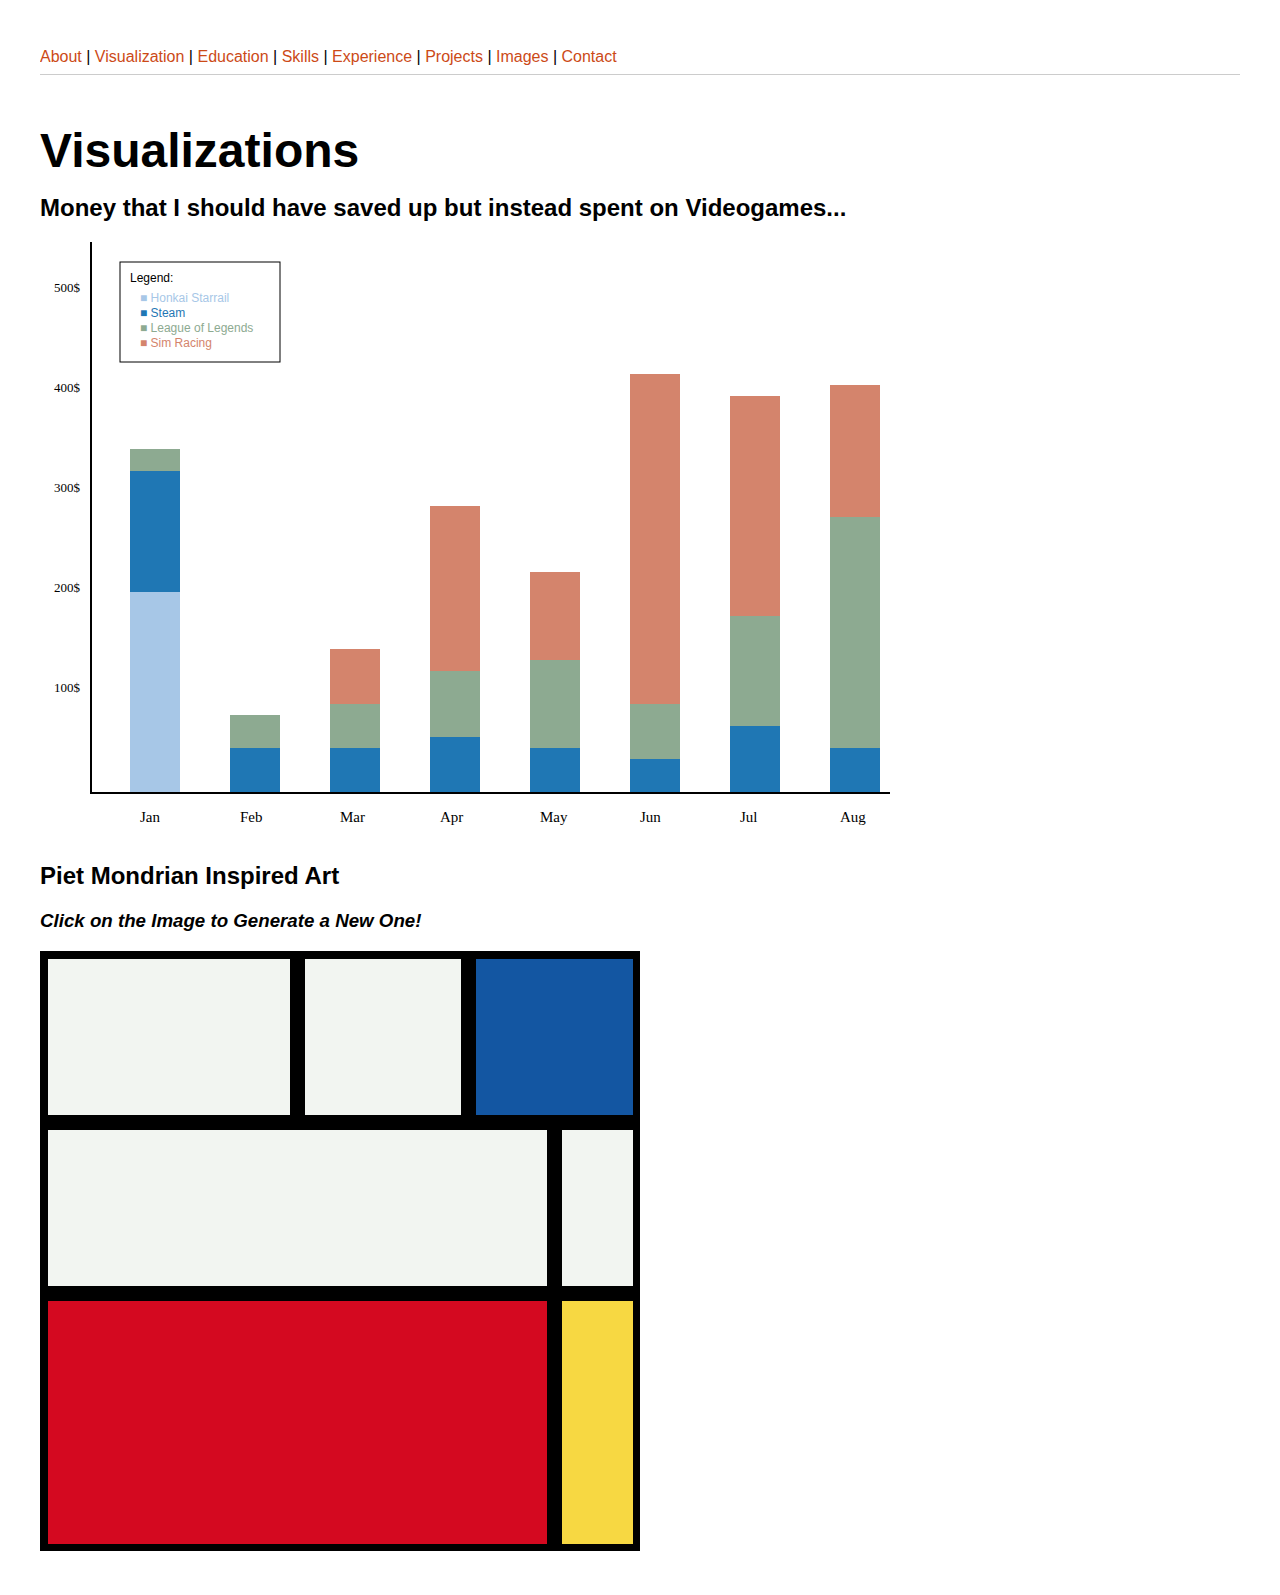
<file: visualizations.html>
<!DOCTYPE html>
<html lang="en">
<head>
    <meta charset="UTF-8">
    <meta name="viewport" content="width=device-width, initial-scale=1.0">
    <link href="style.css" rel="stylesheet">
    <title>My Visualizations</title>
</head>
<body>
    <main>
        <nav>
        <a href="index.html#about">About</a> |
        <a href="visualizations.html">Visualization</a> |
        <a href="index.html#education">Education</a> |
        <a href="index.html#skills">Skills</a> |
        <a href="index.html#experience">Experience</a> |
        <a href="index.html#projects">Projects</a> |
        <a href="index.html#gallery">Images</a> |
        <a href="index.html#contact">Contact</a>
        </nav>

        <h1>Visualizations</h1>
            <h2>
                Money that I should have saved up but instead spent on Videogames...
            </h2>
        <div>
            <svg width="900" height="600"><rect width="100%" height="100%" fill="white" />

                <!-- Outlines -->
                <rect x="50" y="0" width="2" height="550" fill="black"></rect>
                <rect x="50" y="550" width="800" height="2" fill="black"></rect>
                
                <!-- Lables -->
                <text text-anchor="end" x="40"  y="50" font-family="Verdana" font-size="13" fill="black">500$</text>
                <text text-anchor="end" x="40"  y="150" font-family="Verdana" font-size="13" fill="black">400$</text>
                <text text-anchor="end" x="40"  y="250" font-family="Verdana" font-size="13" fill="black">300$</text>
                <text text-anchor="end" x="40"  y="350" font-family="Verdana" font-size="13" fill="black">200$</text>
                <text text-anchor="end" x="40"  y="450" font-family="Verdana" font-size="13" fill="black">100$</text>
                <text x="100" y="580" font-family="Verdana" font-size="15" fill="black">Jan</text>
                <text x="200" y="580" font-family="Verdana" font-size="15" fill="black">Feb</text>
                <text x="300" y="580" font-family="Verdana" font-size="15" fill="black">Mar</text>
                <text x="400" y="580" font-family="Verdana" font-size="15" fill="black">Apr</text>
                <text x="500" y="580" font-family="Verdana" font-size="15" fill="black">May</text>
                <text x="600" y="580" font-family="Verdana" font-size="15" fill="black">Jun</text>
                <text x="700" y="580" font-family="Verdana" font-size="15" fill="black">Jul</text>
                <text x="800" y="580" font-family="Verdana" font-size="15" fill="black">Aug</text>

                <!-- Bars -->

                <!-- 1st (Honkai Starrail) -->
                <rect x="90" y="350" width="50" height="200" fill="#A7C7E7" class="bar-data"></rect>

                <!-- 2nd (Steam) -->
                <rect x="90" y="229" width="50" height="121" fill="#1F77B4" class="bar-data"></rect> <!-- Jan -->
                <rect x="190" y="506" width="50" height="44"  fill="#1F77B4" class="bar-data"></rect> 
                <rect x="290" y="506" width="50" height="44"  fill="#1F77B4" class="bar-data"></rect> 
                <rect x="390" y="495" width="50" height="55"  fill="#1F77B4" class="bar-data"></rect> 
                <rect x="490" y="506" width="50" height="44"  fill="#1F77B4" class="bar-data"></rect> 
                <rect x="590" y="517" width="50" height="33"  fill="#1F77B4" class="bar-data"></rect> 
                <rect x="690" y="484" width="50" height="66"  fill="#1F77B4" class="bar-data"></rect> 
                <rect x="790" y="506" width="50" height="44"  fill="#1F77B4" class="bar-data"></rect>  

                <!-- 3rd (League of Legends) -->
                <rect x="90"  y="207" width="50" height="22"  fill="#8DAA91" class="bar-data"></rect>  
                <rect x="190" y="473" width="50" height="33"  fill="#8DAA91" class="bar-data"></rect>  
                <rect x="290" y="462" width="50" height="44"  fill="#8DAA91" class="bar-data"></rect> 
                <rect x="390" y="429" width="50" height="66"  fill="#8DAA91" class="bar-data"></rect>  
                <rect x="490" y="418" width="50" height="88"  fill="#8DAA91" class="bar-data"></rect>  
                <rect x="590" y="462" width="50" height="55"  fill="#8DAA91" class="bar-data"></rect>  
                <rect x="690" y="374" width="50" height="110" fill="#8DAA91" class="bar-data"></rect>  
                <rect x="790" y="275" width="50" height="231" fill="#8DAA91" class="bar-data"></rect> 

                <!-- 4th (Gaming Equipment - Sim Racing) -->
                <rect x="90"  y="190" width="50" height="0"   fill="#D4846C" class="bar-data"></rect> 
                <rect x="190" y="445" width="50" height="0"   fill="#D4846C" class="bar-data"></rect> 
                <rect x="290" y="407" width="50" height="55"  fill="#D4846C" class="bar-data"></rect> 
                <rect x="390" y="264" width="50" height="165" fill="#D4846C" class="bar-data"></rect> 
                <rect x="490" y="330" width="50" height="88"  fill="#D4846C" class="bar-data"></rect> 
                <rect x="590" y="132" width="50" height="330" fill="#D4846C" class="bar-data"></rect> 
                <rect x="690" y="154" width="50" height="220" fill="#D4846C" class="bar-data"></rect> 
                <rect x="790" y="143" width="50" height="132" fill="#D4846C" class="bar-data"></rect> 

                <!-- Tooltip -->
                <g id="tooltip" visibility="hidden" style="pointer-events:none">
                    <rect id="tooltip-box" shape-rendering="crispEdges" width="140" height="40" style="fill:#fff;stroke:#000;stroke-width:2"></rect>
                    <text id="tooltip-text" font-family="Verdana" font-size="13" x="8" y="18" fill="black">—</text>
                </g>

                <!-- Legend -->
                <g id="legend" transform="translate(80,20)">
                    <rect width="160" height="100" fill="white" stroke="black"></rect>
                    <text x="10" y="20" font-size="12" fill="black">Legend:</text>
                    <text x="20" y="40" font-size="12" fill="#A7C7E7">■ Honkai Starrail</text>
                    <text x="20" y="55" font-size="12" fill="#1F77B4">■ Steam</text>
                    <text x="20" y="70" font-size="12" fill="#8DAA91">■ League of Legends</text>
                    <text x="20" y="85" font-size="12" fill="#D4846C">■ Sim Racing</text>
                </g>
                                    
                        
            </svg>

        </div>

        <h2>
            Piet Mondrian Inspired Art
        </h2>

        <h3>
            Click on the Image to Generate a New One!
        </h3>

        <div style="max-width: 50%">
            <svg id="art-display" viewBox="0 0 320 320" xmlns="http://www.w3.org/2000/svg" aria-label="Mondrian"></svg>
        </div>
        
        <script src="vis.js"></script>
        <script src="mondrian.js"></script>
    </main>

</body>
</html>
</file>
<file: style.css>
/*
  STYLE GUIDE STYLING 
  Default styling for the style guide 
*/
body {
  font-family: "Inter", "Roboto", Arial, sans-serif;
  padding: 2rem;
}

.element {
  padding-bottom: 2rem;
  border-top-width: 0.15rem;
  border-top-style: solid;
  border-top-color: black;
}

h1{
  font-size: 3rem;
  margin-top: 3rem;
  margin-bottom: 0.5rem;
}


h2 {
  margin-top: 1rem;
}

h3 {
  font-style: italic;
  margin-top: 1rem;
}

h4 {
  margin-bottom: 0.25rem;
}

h5 {
  margin-bottom: 0.25rem;
}

h6 {
  margin-bottom: 0.25rem;
}

p {
  margin-top: 0;
  font-size: 1rem;
}


nav a:hover, nav a:focus {
  text-decoration: none;
}


section {
  margin-bottom: 2rem;
}

img {
  max-width: 100%;
  height: auto;
}

hr {
  border: none;
  border-top: 1px solid #ccc;
  margin: 2rem 0;
}

:root { --nav-h: 56px; }          /* <-- match your nav’s real height */

#about,
#education,
#skills,
#experience,
#projects,
#gallery,
#contact {
  scroll-margin-top: var(--nav-h);
}


/* 
  INTERACTIVE ELEMENTS -------------------
*/

a {
  position: relative;
  text-decoration: none;
  color: rgb(204, 74, 23); /* link color */
  outline-color: white;
  transition: outline-color 0.5s ease-in-out;
}

a::after {
  content: "";
  position: absolute;
  left: 0;
  bottom: -2px;          /* place underline just below text */
  width: 0;
  height: 2px;
  background: orange;
  transition: width 0.3s ease-in-out;
}

a:not(.button):not(:has(img)):hover::after {
  width: 100%;
}


a:focus {
  outline: 3px solid orange;
  border-radius: 6px;
  outline-offset: 1px;
}

a img {
      border-radius: 3px;
    box-shadow: 0 0 0 1px rgba(0, 0, 0, 0.2);
    transition: transform 0.25s ease-in-out, box-shadow 0.25s ease;
}

a img:hover {
  transform: translateY(-5px);          /* slight lift */
  box-shadow: 0 0 15px orange;          /* orange glow */
}

/* Nav bar */


nav {
  position: sticky;
  top: 0;              /* sticks to the very top */
  background: #fff;    /* give it a background so content doesn’t show through */
  padding: 0.5rem; 
  padding-left: 0rem;    
  border-bottom: 1px solid #ccc; /* optional styling */
  z-index: 1000;       /* keeps it above other content */
}

/* Name Transition */
h1 {
transition: opacity 0.6s ease;
}
.fade-out {
opacity: 0;
}


/* Responsive breakpoints */
@media (max-width: 1024px) {

}

@media (max-width: 640px) {

}
</file>
